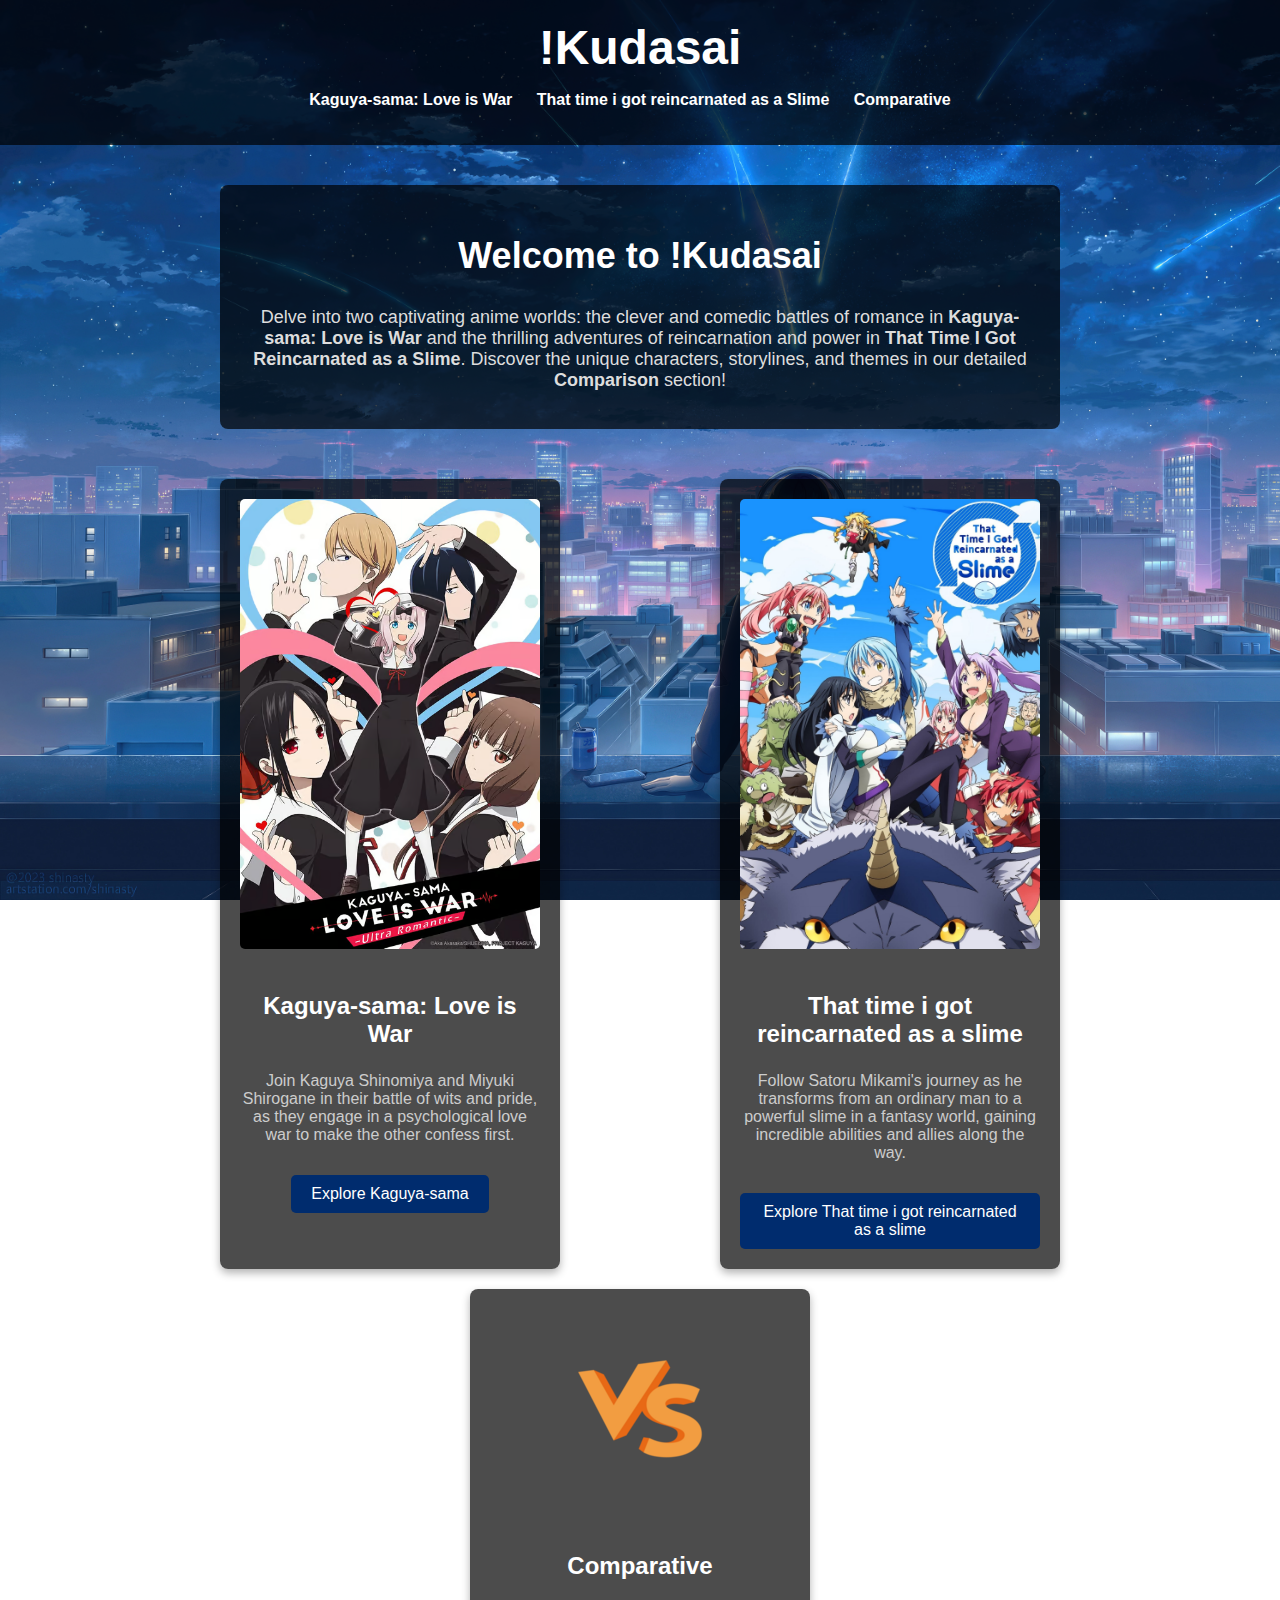
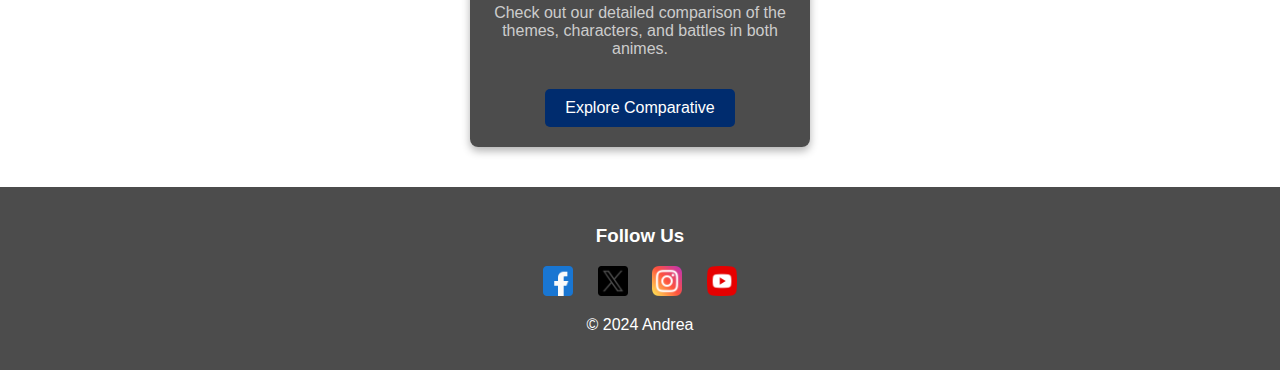
<file: index.html>
<!DOCTYPE html>
<html lang="en"> <!-- Idioma y tipo de documento. -->
<head>
    <meta charset="UTF-8"> 
    <meta name="viewport" content="width=device-width, initial-scale=1.0"> <!-- Ajuste de pantalla. -->
    <title>!Kudasai</title> <!-- Titulo pagina. -->
    <link href="https://fonts.googleapis.com/css2?family=Libre+Baskerville:wght@400;700&display=swap" rel="stylesheet"> <!-- Importación fuente. -->
    <link rel="stylesheet" href="files/kudasai-styles.css"> <!-- CSS. -->
    <link rel="icon" href="files/logo.png" type="image/png"> <!-- Pone un icono al navegador. -->
</head>
<body> <!-- Cuerpo. -->

    <header> <!-- Encabezado.  -->
        <h1>!Kudasai</h1> <!-- Titulo. -->
        <nav> 
            <ul> <!-- Lista desordenada. -->
                <li><a href="kaguya/kaguya-inicio.html">Kaguya-sama: Love is War</a></li>
                <li><a href="slime/inicio-rimuru.html">That time i got reincarnated as a Slime</a></li>
                <li><a href="comparative/comparative.html">Comparative</a></li>
            </ul>
        </nav>
    </header>

    <section class="intro"> <!-- Inicio de la seccion, de intro. -->
        <h2>Welcome to !Kudasai</h2> <!-- Título de la sección. -->
        <p>Delve into two captivating anime worlds: the clever and comedic battles of romance in <strong>Kaguya-sama: Love is War</strong> and the thrilling adventures of reincarnation and power in <strong>That Time I Got Reincarnated as a Slime</strong>. Discover the unique characters, storylines, and themes in our detailed <strong>Comparison</strong> section!</p>
</section>

    <section class="anime-selections"> <!-- Sección tarjeta. -->
        <div class="anime-card"> <!-- Tarjeta para Kaguya. -->
            <img src="files/kaguya.png" alt="Kaguya-sama: Love is War"> <!-- Imagen Kaguya. -->
            <h3>Kaguya-sama: Love is War</h3> <!-- Título. -->
            <p>Join Kaguya Shinomiya and Miyuki Shirogane in their battle of wits and pride, as they engage in a psychological love war to make the other confess first.</p> <!-- Texto. -->
            <a href="kaguya/kaguya-inicio.html" class="anime-button">Explore Kaguya-sama</a> <!-- Botón página. -->
        </div>

        <div class="anime-card"> <!-- Tarjeta para Slime -->
            <img src="files/slime.jpg" alt="That time i got reincarnated as a slime"> <!-- Imagen  -->
            <h3>That time i got reincarnated as a slime</h3> <!-- Título. -->
            <p>Follow Satoru Mikami's journey as he transforms from an ordinary man to a powerful slime in a fantasy world, gaining incredible abilities and allies along the way.</p> <!-- Texto. -->
            <a href="slime/inicio-rimuru.html" class="anime-button">Explore That time i got reincarnated as a slime</a> <!-- Boton página. -->
        </div>

        <div class="anime-card"> <!-- Tarjeta para comparación. -->
            <img src="files/comparative.png" alt="Comparative Analysis"> <!-- Imagen. -->
            <h3>Comparative</h3> <!-- Título. -->
            <p>Check out our detailed comparison of the themes, characters, and battles in both animes.</p> <!-- Texto.  -->
            <a href="comparative/comparative.html" class="anime-button">Explore Comparative</a> <!-- Botón.  -->
        </div>
    </section>

    <footer> <!-- Pie de página. -->
        <div class="social-media"> <!-- Contenedor para los enlaces. -->
            <h3>Follow Us</h3> <!-- Título. -->
            <a href="#" target="_blank"><img src="files/facebook.png" alt="Facebook" /></a> <!-- Enlace. -->
            <a href="#" target="_blank"><img src="files/twitter.png" alt="Twitter" /></a> <!-- Enlace. -->
            <a href="#" target="_blank"><img src="files/instagram.png" alt="Instagram" /></a> <!-- Enlace. -->
            <a href="#" target="_blank"><img src="files/youtube.png" alt="YouTube" /></a> <!-- Enlace. -->
        </div>
        <p>© 2024 Andrea</p> 
    </footer>

</body>
</html>
</file>
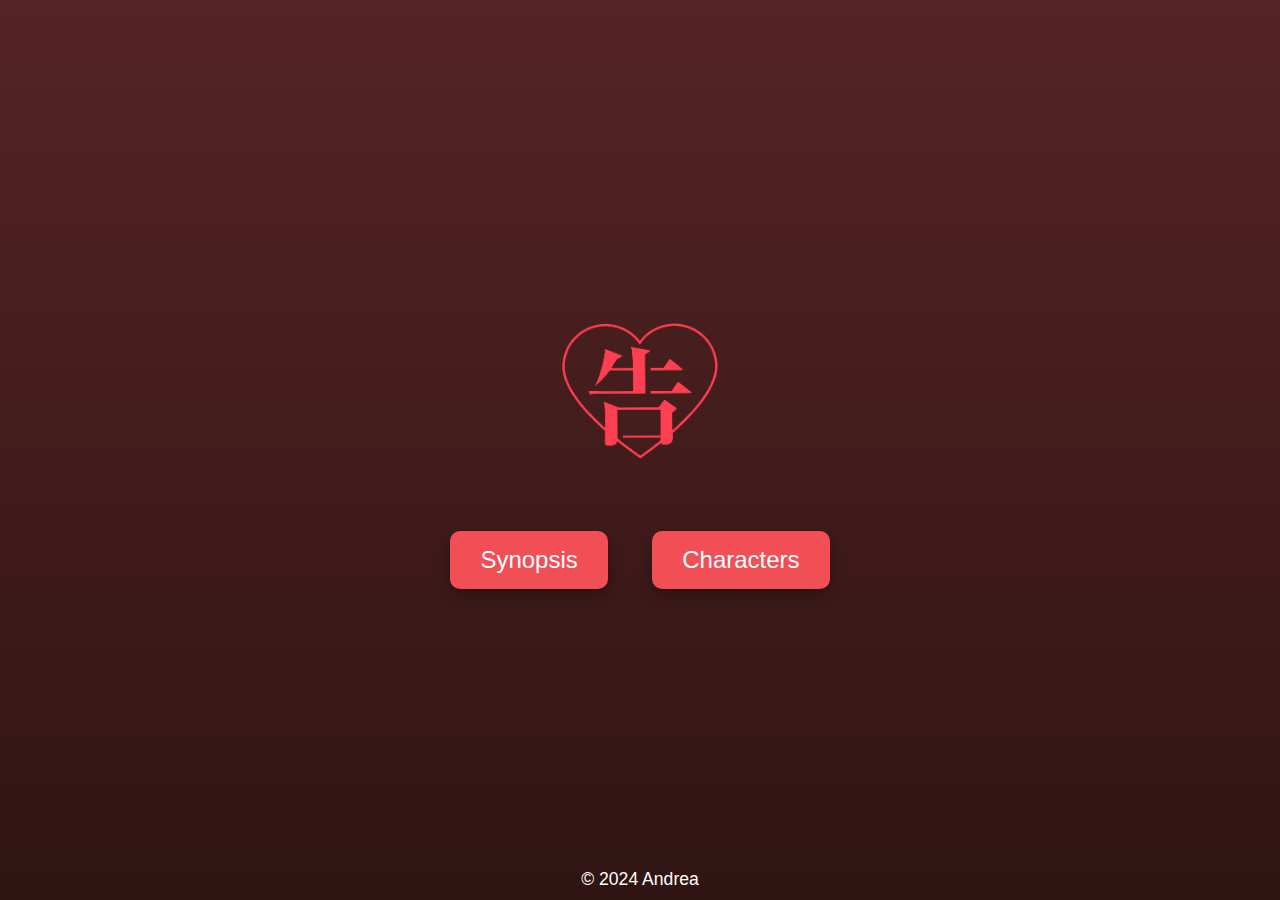
<file: kaguya/kaguya-inicio.html>
<!DOCTYPE html>
<html lang="es">
<head>
    <meta charset="UTF-8">
    <meta name="viewport" content="width=device-width, initial-scale=1.0">
    <title>Inicio - Kaguya-sama: Love is War</title> <!-- Título pa´gina -->
    <link rel="stylesheet" href="kaguya-ini-styles.css"> <!-- Enlace CSS  -->
    <link href="https://fonts.googleapis.com/css2?family=Libre+Baskerville:wght@400;700&display=swap" rel="stylesheet">
    <link rel="icon" href="logo.png" type="image/png"> <!-- Icono pagina  -->
</head>
<body>
    <!-- Contenedor para el logo y los botones -->
    <div class="logo-container">
        <img src="logo.png" alt="Logo Kaguya-sama: Love is War" class="anime-logo">
    </div>
    <div class="button-container"> <!-- Contenedor para botones. -->
        <a href="kaguya-index.html">Synopsis</a>
        <a href="kaguya-personajes.html">Characters</a>
    </div>
    <!-- Pie de página -->
    <footer>
        <p>© 2024 Andrea</p>
    </footer>
</body>
</html>
</file>
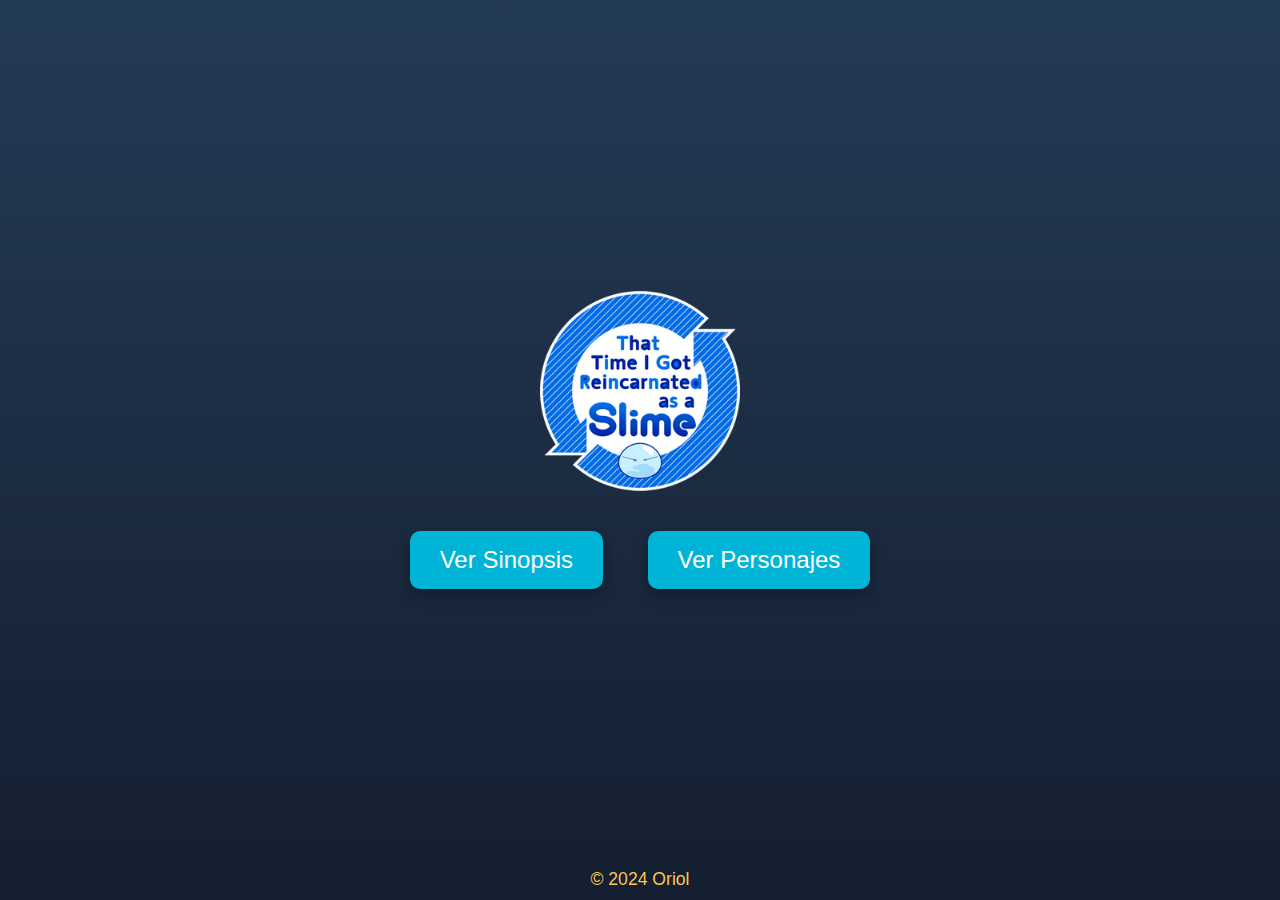
<file: slime/inicio-rimuru.html>
<!DOCTYPE html>
    <html lang="es">
    <head>
        <meta charset="UTF-8">
        <meta name="viewport" content="width=device-width, initial-scale=1.0">
        <title>Inicio - Reincarnated as a Slime</title>  <!-- Titutlo pagina.  -->
        <link rel="stylesheet" href="style-rimuru-ini.css">  <!-- Enlace CSS.  -->
        <link href="https://fonts.googleapis.com/css2?family=Libre+Baskerville:wght@400;700&display=swap" rel="stylesheet">
        <link rel="icon" href="logo-rimuru.png" type="image/png">  <!-- Icono página.  -->
    </head>
    <body>
        <!-- Contenedor para el logo y los botones -->
        <div class="logo-container">
            <img src="logo-rimuru.png" alt="Logo Reincarnated as a Slime" class="anime-logo">
        </div>
        <!-- Botones de navegación -->
        <div class="button-container">
            <a href="index-rimuru.html">Ver Sinopsis</a>
            <a href="personajes-rimuru.html">Ver Personajes</a>
        </div>
        <!-- Pie de página -->
        <footer>
            <p>© 2024 Oriol</p>
        </footer>
    </body>
    </html>
</file>
<file: files/kudasai-styles.css>
body {
    background-image: url('fondo.jpeg'); /* Pone el fondo a la web. */
    background-size: cover; /* Para que cubra toda la ventana sin importar el formato (grande/pequeña) */
    background-attachment: fixed; /* Mantiene la imagen de fondo fija al hacer scroll. */
    font-family: 'Calibri', sans-serif; /* Es la fuente principal. */
    color: #f0f0f0; /* Color principal. */
    margin: 0; /* Quita el margen. */
    padding: 0; /* Quita el padding. */
}

header { /*Todas las caracteristicas afectaran a header. */
    background-color: rgba(0, 0, 0, 0.7); /*Fondo negro semi transparente. */
    padding: 20px; /* Pone padding. */
    text-align: center; /* Centra el texto. */
}

h1 { /*Todas las caracteristicas afectaran a h1. */
    color: white; /* Color de texto blanco. */
    font-size: 48px; /* Su tamaño de texto. */
    margin: 0; /* Quita el margen. */
}

nav ul { /*Todas las caracteristicas afectaran a ul. */
    list-style-type: none; /* Elimina los puntos de ul. */
    padding: 0; /* Elimina el padding. */
}

nav ul li { /*Todas las caracteristicas afectaran a los puntos li dentro de ul. */
    display: inline; /* Se ponen los li en fila en vez de separados en columna. */
    margin-right: 20px; /* Espacio para margin. */
}

nav ul li a { /*Todas las caracteristicas afectaran a "a". */
    color: white; /* Color blanco. */
    text-decoration: none; /* Quita el subrayado del href. */
    font-weight: bold; /* Hace que sea negrita. */
}

section.intro { /*Todas las caracteristicas afectaran a la sección intro. */
    max-width: 800px; /* Su tamaño max.. */
    margin: 40px auto; /* Establece el margen horizontal y el vertical lo pone automático. */
    text-align: center; /* Centra el texto. */
    padding: 20px; /* Añade padding. */
    background-color: rgba(0, 0, 0, 0.7); /* Fondo. */
    border-radius: 8px; /* Bordes redondeados. */
}

section.intro h2 {
    font-size: 36px; /* Tamaño. */
    color: #fff; /* Color. */
}

section.intro p {
    font-size: 18px; /* Define el tamaño de la fuente del párrafo. */
    color: #ddd; /* Establece un color. */
}

.anime-selections {
    display: flex; /* Utiliza caja flexible. */
    justify-content: space-around; /* Distribuye los elementos. */
    flex-wrap: wrap; /* Permite que los elementos se muevan. */
    margin: 30px auto; /* Añade margen vertical y centra horizontalmente. */
    max-width: 1000px; /* Limita el ancho máximo. */
}

.anime-card {
    background-color: rgba(0, 0, 0, 0.7); /* Fondo. */
    padding: 20px; /* Añade espacio interno alrededor. */
    border-radius: 8px; /* Bordes redondeados. */
    width: 300px; /* Establece un ancho fijo. */
    text-align: center; /* Centra el texto. */
    margin: 10px; /* Añade margen. */
    transition: transform 0.3s ease-in-out; /* Transición suave. */
    box-shadow: 0 4px 8px rgba(0, 0, 0, 0.3); /* Sombra. */
}

.anime-card:hover {
    transform: translateY(-10px); /* Eleva la tarjeta. */
}

.anime-card img {
    max-width: 100%; /* Limita el ancho de la imagen. */
    border-radius: 5px; /* Añade bordes. */
    margin-bottom: 15px; /* Añade margen. */
}

.anime-card h3 {
    color: #fff; /* Color. */
    font-size: 24px; /* Tamaño. */
}

.anime-card p {
    color: #ccc; /* Color. */
    font-size: 16px; /* Tamaño. */
}

.anime-button {
    display: inline-block; /* En línea. */
    margin-top: 15px; /* Margen. */
    padding: 10px 20px; /* Padding. */
    background-color: rgb(0, 44, 110); /* Color de fondo. */
    color: white; /* Color de texxto. */
    text-decoration: none; /* Elimina decoración. */
    border-radius: 5px; /* Bordes redondeados. */
    transition: background-color 0.3s; /* Transición. */
}

.anime-button:hover {
    background-color: rgb(8, 22, 44); /* Cambia el color con hover. */
}

footer {
    background-color: rgba(0, 0, 0, 0.7); /* Color fondo. */
    color: white; /* Color texto. */
    text-align: center; /* Centra texto. */
    padding: 20px; /* Añade padding. */
}

.social-media a {
    margin: 0 10px; /* Añade margen. */
}

.social-media img {
    width: 30px; /* Establece un ancho fijo. */
    height: auto; /* Mantiene la proporción de las imágenes. */
    transition: transform 0.3s; /* Transición. */
}

.social-media img:hover {
    transform: scale(1.1); /* Tamaño de la imagen al hacer hover. */
}
</file>
<file: slime/style-rimuru-ini.css>
/* Aplica un reinicio básico para eliminar márgenes y rellenos de todos los elementos y establecer el box-sizing en border-box */
* {
    margin: 0;
    padding: 0;
    box-sizing: border-box;
}

/* Fonts and Colors */
/* Estilos de fuente y colores de fondo para el cuerpo de la página */
body {
    font-family: 'Calibri', sans-serif; /* Fuente principal */
    color: #eaeaea; /* Color de texto */
    background-color: #141E30; /* Color de fondo de la página */
    background-image: linear-gradient(to bottom, #243B55, #141E30); /* Gradiente de fondo */
    height: 100vh; /* Altura completa de la ventana */
    display: flex; /* Utiliza flexbox para centrar el contenido */
    flex-direction: column; /* Alineación de elementos en columna */
    justify-content: center; /* Centra el contenido verticalmente */
    align-items: center; /* Centra el contenido horizontalmente */
}

/* Logo */
/* Estilos para el contenedor del logo */
.logo-container {
    display: flex; /* Flexbox para centrar el logo */
    justify-content: center; /* Centra el logo horizontalmente */
    margin-bottom: 20px; /* Margen inferior */
}

.anime-logo {
    width: 200px; /* Ancho del logo */
    height: auto; /* Mantiene la proporción del logo */
}

/* Botones */
/* Estilos para el contenedor de los botones */
.button-container {
    text-align: center; /* Centra los botones */
}

.button-container a {
    display: inline-block; /* Hace que los enlaces se comporten como botones */
    background-color: #00b4d8; /* Color de fondo del botón */
    color: white; /* Color de texto del botón */
    font-size: 1.5rem; /* Tamaño de fuente */
    padding: 15px 30px; /* Espacio interno del botón */
    margin: 20px; /* Espacio entre botones */
    border-radius: 10px; /* Bordes redondeados */
    text-decoration: none; /* Elimina subrayado del enlace */
    transition: background-color 0.3s ease, transform 0.3s ease; /* Transiciones de color y transformación */
    box-shadow: 0px 6px 15px rgba(0, 0, 0, 0.3); /* Sombra del botón */
}

.button-container a:hover {
    background-color: #f9c74f; /* Cambia el color de fondo al hacer hover */
    color: #141E30; /* Cambia el color del texto al hacer hover */
    transform: translateY(-5px); /* Desplaza el botón hacia arriba al hacer hover */
}

.button-container a:active {
    transform: translateY(2px); /* Desplaza el botón hacia abajo al hacer clic */
}

/* Pie de página */
/* Estilos para el pie de página */
footer {
    position: absolute; /* Posición fija en la parte inferior */
    bottom: 10px; /* Separación del borde inferior */
    width: 100%; /* Ancho completo */
    text-align: center; /* Centra el texto */
    color: #f9c74f; /* Color del texto del pie de página */
    font-size: 1.1rem; /* Tamaño de la fuente */
}

/* Responsive Design */
/* Estilos responsivos para dispositivos medianos */
@media (max-width: 768px) {
    .button-container a {
        font-size: 1.2rem; /* Tamaño de fuente reducido */
        padding: 10px 20px; /* Ajuste de relleno para botones */
        margin: 10px; /* Margen reducido */
    }
}

/* Diseño Responsivo Mejorado */
/* Ajustes adicionales para mejorar la visualización en pantallas pequeñas */
@media (max-width: 768px) {
    header h1 {
        font-size: 2rem; /* Reduce el tamaño de la fuente del título */
    }

    header h2 {
        font-size: 1rem; /* Reduce el tamaño de la fuente del subtítulo */
    }

    .sinopsis, .detalles, .imagen, .video-trailer {
        padding: 15px; /* Reduce el espacio interno en secciones */
    }
}

@media (max-width: 480px) {
    header h1 {
        font-size: 1.5rem; /* Ajuste adicional para pantallas muy pequeñas */
    }

    header h2 {
        font-size: 0.9rem; /* Ajusta el tamaño del subtítulo en dispositivos pequeños */
    }

    nav ul {
        flex-direction: column; /* Coloca el menú de navegación en columna */
    }

    .sinopsis, .detalles, .imagen, .video-trailer {
        margin-bottom: 20px; /* Ajusta el margen inferior de las secciones */
    }
}
</file>
<file: kaguya/kaguya-ini-styles.css>
/* Basic Reset */
* {
    margin: 0;
    padding: 0;
    box-sizing: border-box;
}

/* Fonts and Colors */
body {
    font-family: 'Calibri', sans-serif;
    color: #eaeaea;
    background-color: #301414;
    background-image: linear-gradient(to bottom, #552424, #301414);
    height: 100vh;
    display: flex;
    flex-direction: column;
    justify-content: center;
    align-items: center;
}

/* Logo */
.logo-container {
    display: flex;
    justify-content: center;
    margin-bottom: 20px;
}

.anime-logo {
    width: 200px;
    /* Ajusta el tamaño según prefieras */
    height: auto;
}

/* Botones */
.button-container {
    text-align: center;
}

.button-container a {
    display: inline-block;
    background-color: #f24e56; /* Color característico de Kaguya-sama */
    color: white;
    font-size: 1.5rem;
    padding: 15px 30px;
    margin: 20px;
    border-radius: 10px;
    text-decoration: none;
    transition: background-color 0.3s ease, transform 0.3s ease;
    box-shadow: 0px 6px 15px rgba(0, 0, 0, 0.3);
}

.button-container a:hover {
    background-color: #f94f4f;
    color: #141E30;
    transform: translateY(-5px);
}

.button-container a:active {
    transform: translateY(2px);
}

/* Pie de página */
footer {
    position: absolute;
    bottom: 10px;
    width: 100%;
    text-align: center;
    color: #ffffff;
    font-size: 1.1rem;
}

/* Responsive Design */
@media (max-width: 768px) {
    .button-container a {
        font-size: 1.2rem;
        padding: 10px 20px;
        margin: 10px;
    }
}

/* Diseño Responsivo Mejorado */
@media (max-width: 768px) {
    header h1 {
        font-size: 2rem;
    }

    header h2 {
        font-size: 1rem;
    }

    .sinopsis, .detalles, .imagen, .video-trailer {
        padding: 15px;
    }
}

@media (max-width: 480px) {
    header h1 {
        font-size: 1.5rem;
    }

    header h2 {
        font-size: 0.9rem;
    }

    nav ul {
        flex-direction: column;
    }

    .sinopsis, .detalles, .imagen, .video-trailer {
        margin-bottom: 20px;
    }
}
</file>
